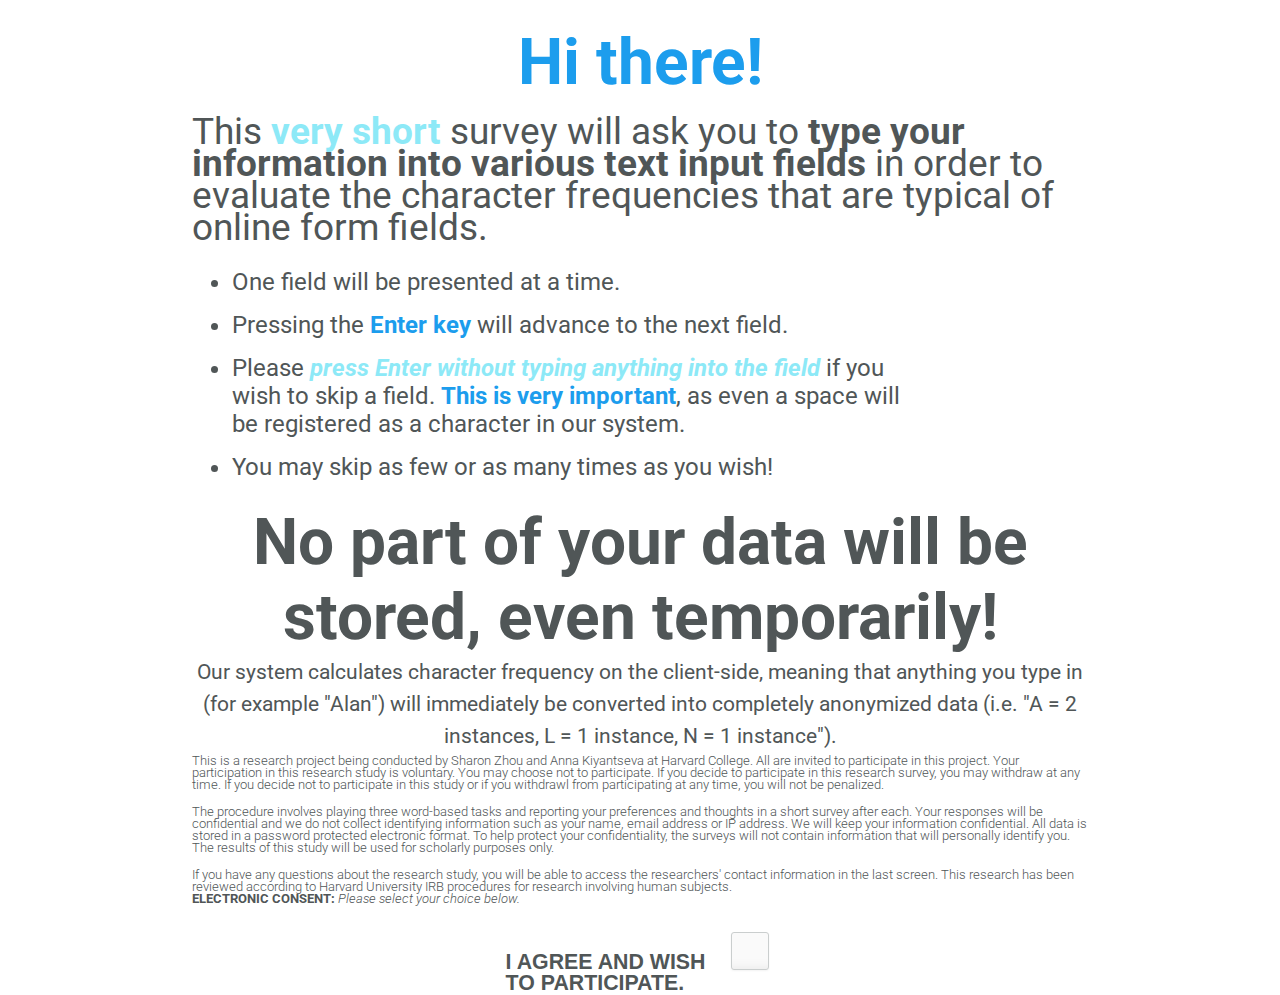
<file: index.html>
<!DOCTYPE html>
<!--[if lt IE 7]>      <html class="no-js lt-ie9 lt-ie8 lt-ie7"> <![endif]-->
<!--[if IE 7]>         <html class="no-js lt-ie9 lt-ie8"> <![endif]-->
<!--[if IE 8]>         <html class="no-js lt-ie9"> <![endif]-->
<!--[if gt IE 8]><!--> <html class="no-js"> <!--<![endif]-->
    <head>

        <meta charset="utf-8">
        <meta http-equiv="X-UA-Compatible" content="IE=edge">
        <title>NLP Online Input Character Evaluation</title>
        <meta name="description" content="">
        <meta name="viewport" content="width=device-width, initial-scale=1">
        <link href="css/stylesheets/screen.css" media="screen, projection" rel="stylesheet" type="text/css" />

        <!--[if IE]>
              <link href="/stylesheets/ie.css" media="screen, projection" rel="stylesheet" type="text/css" />
        <![endif]-->

        <script src="js/jquery-1.10.1.min.js"></script>
        <script src="js/vendor/modernizr-2.6.2.min.js"></script>

    </head>

    <body>
    <div class = "container">

        <!--[if lt IE 7]>
            <p class="browsehappy">You are using an <strong>outdated</strong> browser. Please <a href="http://browsehappy.com/">upgrade your browser</a> to improve your experience.</p>
        <![endif]-->

        <!-- Add your site or application content here -->

        <section class = "exposition">

        
        <p class = "very-large-text dark centered">Hi there!</p> 

        <span class = "large-text">

        <p>This <strong class = "bright"> very short </strong> survey will ask you to <strong> type your information into various text input fields </strong> in order to evaluate the character frequencies that are typical of online form fields.</p>

        </span>

        <ul>

        <li> One field will be presented at a time. </li>
        <li> Pressing the <strong class = "dark"> Enter key </strong> will advance to the next field. </li>
        <li> Please <em class = "bright"><strong> press Enter without typing anything into the field </strong></em> if you wish to skip a field. <strong class = "dark">This is very important</strong>, as even a space will be registered as a character in our system. </li>
        <li> You may skip as few or as many times as you wish! </li>

        </ul>

        

        <p class = "centered"> <span class = "very-large-text">
        <strong>No part of your data will be stored, even temporarily!</strong> </span> <br/>
        Our system calculates character frequency on the client-side, meaning that anything you type in (for example "Alan") will immediately be converted into completely anonymized data (i.e. "A = 2 instances, L = 1 instance, N = 1 instance").</p>

        <div class = "consent-form tiny-text"> 
            <p>
            This is a research project being conducted by Sharon Zhou and Anna Kiyantseva at Harvard College. All are invited to participate in this project. Your participation in this research study is voluntary. You may choose not to participate. If you decide to participate in this research survey, you may withdraw at any time. If you decide not to participate in this study or if you withdrawl from participating at any time, you will not be penalized.
            </p>
            <p>
            The procedure involves playing three word-based tasks and reporting your preferences and thoughts in a short survey after each. Your responses will be confidential and we do not collect identifying information such as your name, email address or IP address. We will keep your information confidential. All data is stored in a password protected electronic format. To help protect your confidentiality, the surveys will not contain information that will personally identify you. The results of this study will be used for scholarly purposes only.
            </p>
            <p>
            If you have any questions about the research study, you will be able to access the researchers' contact information in the last screen. This research has been reviewed according to Harvard University IRB procedures for research involving human subjects.
            <br/>
            <strong>ELECTRONIC CONSENT: </strong> <em> Please select your choice below. </em>
            </p>
        </div>

        <p id = "start-button" class = "very-large-text centered"> <a href="survey.html"> Proceed to the survey! &#9654; </a> </p>

        <div class = "consent-box">
            <div class ="tag"> I agree and wish to participate. </div>
            <input type ="checkbox" value = "consent" id="consent-box" class="regular-checkbox big-checkbox"> <label for="consent-box"></label>
        </div>


        </section>




    </div> <!-- end container div -->  

    <script src="js/plugins.js"></script>
    <script src="js/main.js"></script>
    <script src="js/sensitivity.js"></script>
    <script src="js/logic.js"></script>


    </body>
</html>
</file>
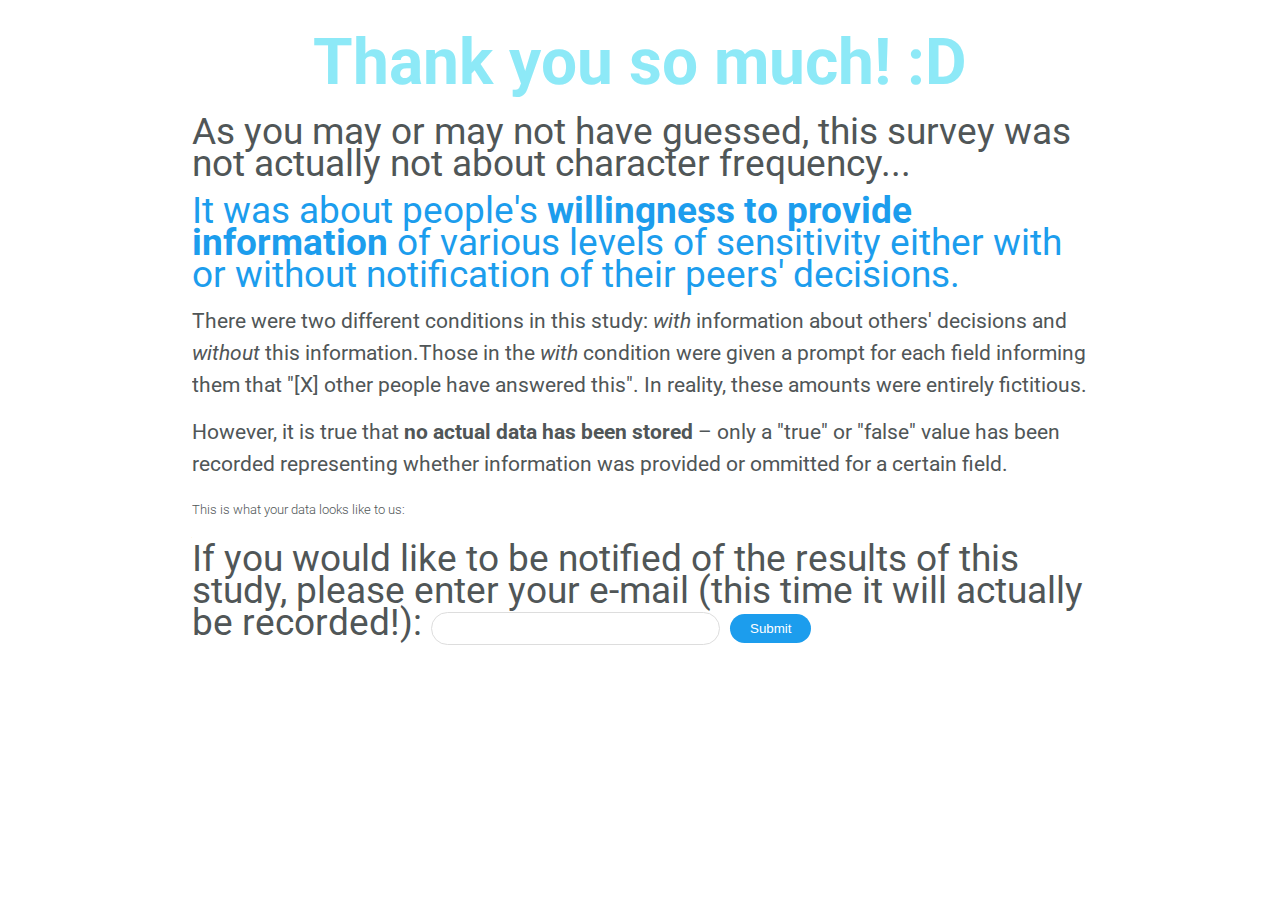
<file: debrief.html>
<!DOCTYPE html>
<!--[if lt IE 7]>      <html class="no-js lt-ie9 lt-ie8 lt-ie7"> <![endif]-->
<!--[if IE 7]>         <html class="no-js lt-ie9 lt-ie8"> <![endif]-->
<!--[if IE 8]>         <html class="no-js lt-ie9"> <![endif]-->
<!--[if gt IE 8]><!--> <html class="no-js"> <!--<![endif]-->
    <head>

        <meta charset="utf-8">
        <meta http-equiv="X-UA-Compatible" content="IE=edge">
        <title>NLP Online Input Character Evaluation</title>
        <meta name="description" content="">
        <meta name="viewport" content="width=device-width, initial-scale=1">
        <link href="css/stylesheets/screen.css" media="screen, projection" rel="stylesheet" type="text/css" />

        <!--[if IE]>
              <link href="/stylesheets/ie.css" media="screen, projection" rel="stylesheet" type="text/css" />
        <![endif]-->

        <script src="js/vendor/modernizr-2.6.2.min.js"></script>
        <script src="js/jquery-1.10.1.min.js"></script>

    </head>

    <body>
    <div class = "container">

        <!--[if lt IE 7]>
            <p class="browsehappy">You are using an <strong>outdated</strong> browser. Please <a href="http://browsehappy.com/">upgrade your browser</a> to improve your experience.</p>
        <![endif]-->

        <!-- Add your site or application content here -->

        <section class = "exposition">

        <p class = "very-large-text bright centered">Thank you so much! :D</p> 

        <span class = "large-text">

        <p> As you may or may not have guessed, this survey was not actually not about character frequency... </p>

        </span>

        <p class = "large-text dark">It was about people's <strong> willingness to provide information </strong> of various levels of sensitivity either with or without notification of their peers' decisions.</p>

        <p> There were two different conditions in this study: <em> with </em> information about others' decisions and <em> without </em> this information.Those in the <em> with </em> condition were given a prompt for each field informing them that "[X] other people have answered this". In reality, these amounts were entirely fictitious.</p>

        <p> However, it is true that <strong> no actual data has been stored </strong> &#8211; only a "true" or "false" value has been recorded representing whether information was provided or ommitted for a certain field.</p>

        <br/> 
        <p class ="tiny-text">This is what your data looks like to us: </p>
        <script>
        document.write(completedForms);
        </script> 


        <p class = "large-text"> If you would like to be notified of the results of this study, please enter your e-mail (this time it will actually be recorded!):

        <input type="email" pattern="[^ @]*@[^ @]*" value="">
        <input type="submit" value="Submit"/>

        </p>

        </section>




    </div> <!-- end container div -->  

    <script src="js/plugins.js"></script>
    <script src="js/main.js"></script>
    <script src="js/sensitivity.js"></script>
    <script src="js/logic.js"></script>

    </body>
</html>
</file>
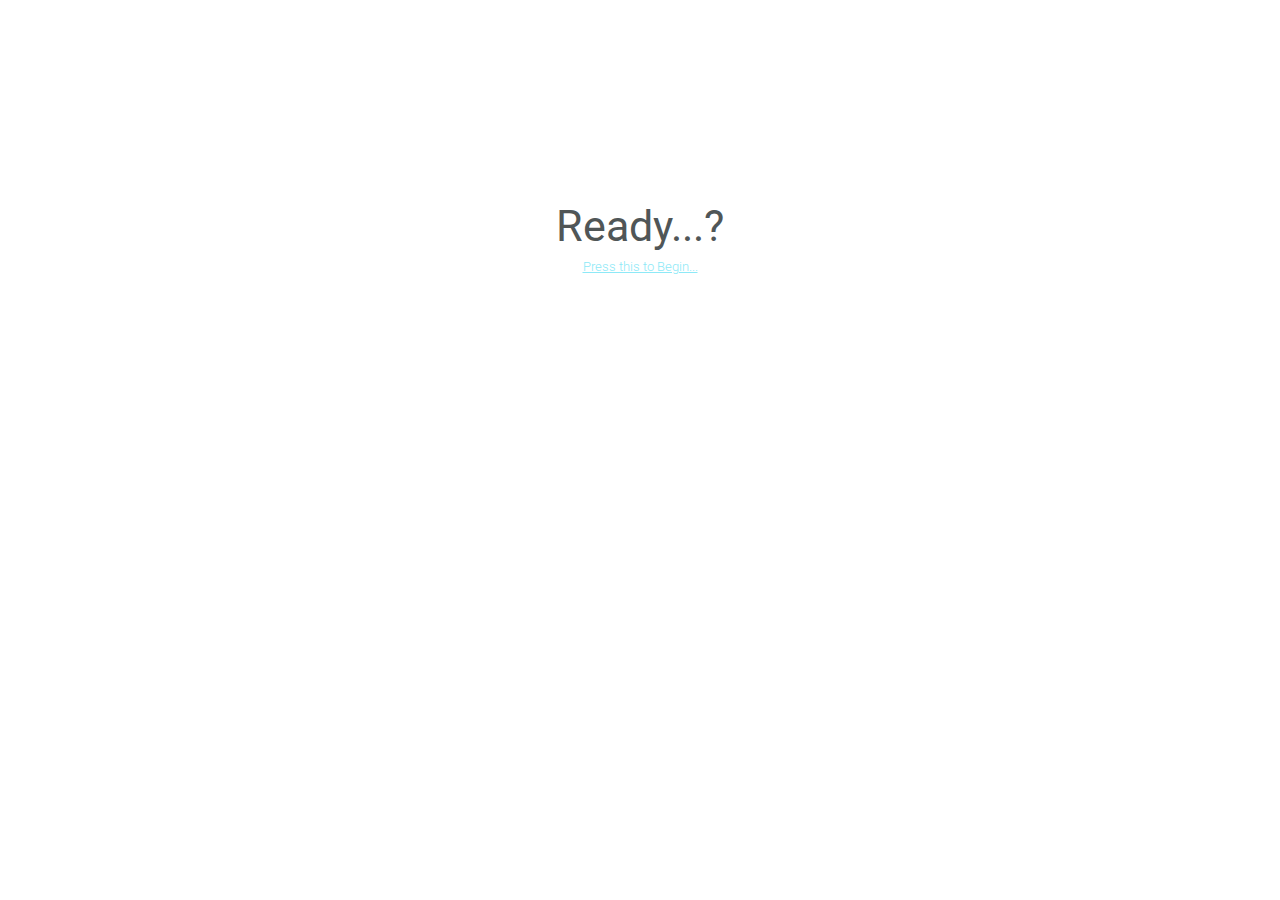
<file: survey.html>
<!DOCTYPE html>
<!--[if lt IE 7]>      <html class="no-js lt-ie9 lt-ie8 lt-ie7"> <![endif]-->
<!--[if IE 7]>         <html class="no-js lt-ie9 lt-ie8"> <![endif]-->
<!--[if IE 8]>         <html class="no-js lt-ie9"> <![endif]-->
<!--[if gt IE 8]><!--> <html class="no-js"> <!--<![endif]-->
    <head>

        <meta charset="utf-8">
        <meta http-equiv="X-UA-Compatible" content="IE=edge">
        <title>NLP Online Input Character Evaluation: Survey</title>
        <meta name="description" content="">
        <meta name="viewport" content="width=device-width, initial-scale=1">
        <link href="css/stylesheets/screen.css" media="screen, projection" rel="stylesheet" type="text/css" />

        <!--[if IE]>
              <link href="/stylesheets/ie.css" media="screen, projection" rel="stylesheet" type="text/css" />
        <![endif]-->

        <script src="js/vendor/modernizr-2.6.2.min.js"></script>
        <script src="js/jquery-1.10.1.min.js"></script>

    </head>

    <body>
    <div class = "container">

        <!--[if lt IE 7]>
            <p class="browsehappy">You are using an <strong>outdated</strong> browser. Please <a href="http://browsehappy.com/">upgrade your browser</a> to improve your experience.</p>
        <![endif]-->

        <!-- Add your site or application content here -->

        <section class = "survey">

        <div id = "current-form">

            <div id ="blank">
            <label> Ready...? </label> <br/>
            <a href="#" onclick="beginSurvey();" class = "tiny-text">Press this to Begin...</span> <br/>
            
            </div> 

        </div>

        </section>

    <div class = "hidden-forms">

        <form id ="1">
        <label> First Name </label> <br/>
        <span class = "mob-info">X other people have answered this. </span>
        <input type="text"><br/>
        <span class = "tiny-text">Press Enter to skip OR submit.</span> <br/>
        <span class = "time-info">You have X seconds left to answer. </span>

        </form> 

        <form id ="2">
        <label> Last Name </label> <br/>
        <span class = "mob-info">X other people have answered this. </span>
        <input type="text"><br/>
        <span class = "tiny-text">Press Enter to skip OR submit.</span> <br/>
        <span class = "time-info">You have X seconds left to answer. </span>

        </form> 

        <form id ="3"> 
        <label> E-mail Address </label> <br/>
        <span class = "mob-info">X other people have answered this. </span>
        <input type="text"><br>
        <span class = "tiny-text">Press Enter to skip OR submit.</span> <br/>
        <span class = "time-info">You have X seconds left to answer. </span>

        </form> 

        <form id ="4">
        <label> Birth Month </label> <br/>
        <span class = "mob-info">X other people have answered this. </span>
        <input type="text"><br>
        <span class = "tiny-text">Press Enter to skip OR submit.</span> <br/>
        <span class = "time-info">You have X seconds left to answer. </span>

        </form> 

        <form id ="5">
        <label> Birth Year </label> <br/>
        <span class = "mob-info">X other people have answered this. </span>
        <input type="text"><br>
        <span class = "tiny-text">Press Enter to skip OR submit.</span> <br/>
        <span class = "time-info">You have X seconds left to answer. </span>

        </form> 

        <form id ="6">
        <label> Birth Date (MM/DD/YYYY) </label> <br/>
        <span class = "mob-info">X other people have answered this. </span>
        <input type="text"><br>
        <span class = "tiny-text">Press Enter to skip OR submit.</span> <br/>
        <span class = "time-info">You have X seconds left to answer. </span>

        </form> 
        
        <form id ="7">
        <label> Current Age </label> <br/>
        <span class = "mob-info">X other people have answered this. </span>
        <input type="text"><br>
        <span class = "tiny-text">Press Enter to skip OR submit.</span> <br/>
        <span class = "time-info">You have X seconds left to answer. </span>

        </form> 

        <form id ="8" action="survey.php" method="post">
        <label> Name of Elementary School </label> <br/>
        <span class = "mob-info">X other people have answered this. </span>
        <input type="text"><br>
        <span class = "tiny-text">Press Enter to skip OR submit.</span> <br/>
        <span class = "time-info">You have X seconds left to answer. </span>

        </form> 

        <form id ="9" action="survey.php" method="post">
        <label> Name of University (if attended; "none" if not) </label> <br/>
        <span class = "mob-info">X other people have answered this. </span>
        <input type="text"><br>
        <span class = "tiny-text">Press Enter to skip OR submit.</span> <br/>
        <span class = "time-info">You have X seconds left to answer. </span>

        </form> 

        <form id ="10" action="survey.php" method="post">
        <label> Name of Current Country</label> <br/>
        <span class = "mob-info">X other people have answered this. </span>
        <input type="text"><br>
        <span class = "tiny-text">Press Enter to skip OR submit.</span> <br/>
        <span class = "time-info">You have X seconds left to answer. </span>

        </form> 
       
        <form id ="11" action="survey.php" method="post">
        <label> Hometown Name </label> <br/>
        <span class = "mob-info">X other people have answered this. </span>
        <input type="text"><br>
        <span class = "tiny-text">Press Enter to skip OR submit.</span> <br/>
        <span class = "time-info">You have X seconds left to answer. </span>

        </form>  

        <form id ="12" action="survey.php" method="post">
        <label> Father's First Name </label> <br/>
        <span class = "mob-info">X other people have answered this. </span>
        <input type="text"><br>
        <span class = "tiny-text">Press Enter to skip OR submit.</span> <br/>
        <span class = "time-info">You have X seconds left to answer. </span>

        </form> 

        <form id ="13" action="survey.php" method="post">
        <label> Mother's First Name </label> <br/>
        <span class = "mob-info">X other people have answered this. </span>
        <input type="text"><br>
        <span class = "tiny-text">Press Enter to skip OR submit.</span> <br/>
        <span class = "time-info">You have X seconds left to answer. </span>

        </form> 

        <form id ="14" action="survey.php" method="post">
        <label> Health Insurance Provider </label> <br/>
        <span class = "mob-info">X other people have answered this. </span>
        <input type="text"><br>
        <span class = "tiny-text">Press Enter to skip OR submit.</span> <br/>
        <span class = "time-info">You have X seconds left to answer. </span>

        </form> 

        <form id ="15" action="survey.php" method="post">
        <label> Mother's Maiden Name </label> <br/>
        <span class = "mob-info">X other people have answered this. </span>
        <input type="text"><br>
        <span class = "tiny-text">Press Enter to skip OR submit.</span> <br/>
        <span class = "time-info">You have X seconds left to answer. </span>

        </form> 

        <form id ="16" action="survey.php" method="post">
        <label> Your Initials </label> <br/>
        <span class = "mob-info">X other people have answered this. </span>
        <input type="text"><br>
        <span class = "tiny-text">Press Enter to skip OR submit.</span> <br/>
        <span class = "time-info">You have X seconds left to answer. </span>

        </form> 

        <form id ="17" action="survey.php" method="post">
        <label> City of Birth </label> <br/>
        <span class = "mob-info">X other people have answered this. </span>
        <input type="text"><br>
        <span class = "tiny-text">Press Enter to skip OR submit.</span> <br/>
        <span class = "time-info">You have X seconds left to answer. </span>

        </form> 

        <form id ="18" action="survey.php" method="post">
        <label> Country of Birth </label> <br/>
        <span class = "mob-info">X other people have answered this. </span>
        <input type="text"><br>
        <span class = "tiny-text">Press Enter to skip OR submit.</span> <br/>
        <span class = "time-info">You have X seconds left to answer. </span>

        </form> 

        <form id ="19" action="survey.php" method="post">
        <label> Mother's Initials </label> <br/>
        <span class = "mob-info">X other people have answered this. </span>
        <input type="text"><br>
        <span class = "tiny-text">Press Enter to skip OR submit.</span> <br/>
        <span class = "time-info">You have X seconds left to answer. </span>

        </form> 

        <form id ="20" action="survey.php" method="post">
        <label> Father's Initials </label> <br/>
        <span class = "mob-info">X other people have answered this. </span>
        <input type="text"><br>
        <span class = "tiny-text">Press Enter to skip OR submit.</span> <br/>
        <span class = "time-info">You have X seconds left to answer. </span>

        </form> 

        <form id ="21" action="survey.php" method="post">
        <label> Racial or Ethnic Idenficiation </label> <br/>
        <span class = "mob-info">X other people have answered this. </span>
        <input type="text"><br>
        <span class = "tiny-text">Press Enter to skip OR submit.</span> <br/>
        <span class = "time-info">You have X seconds left to answer. </span>

        </form> 

        <form id ="22" action="survey.php" method="post">
        <label> Nationality </label> <br/>
        <span class = "mob-info">X other people have answered this. </span>
        <input type="text"><br>
        <span class = "tiny-text">Press Enter to skip OR submit.</span> <br/>
        <span class = "time-info">You have X seconds left to answer. </span>

        </form> 

        <form id ="23" action="survey.php" method="post">
        <label> Approximate Hourly Income (without $ symbol)</label> <br/>
        <span class = "mob-info">X other people have answered this. </span>
        <input type="text"><br>
        <span class = "tiny-text">Press Enter to skip OR submit.</span> <br/>
        <span class = "time-info">You have X seconds left to answer. </span>

        </form> 

        <form id ="24" action="survey.php" method="post">
        <label> Approximate Yearly Income (without $ symbol) </label> <br/>
        <span class = "mob-info">X other people have answered this. </span>
        <input type="text"><br>
        <span class = "tiny-text">Press Enter to skip OR submit.</span> <br/>
        <span class = "time-info">You have X seconds left to answer. </span>

        </form> 

        <form id ="25" action="survey.php" method="post">
        <label> Name of First Employer </label> <br/>
        <span class = "mob-info">X other people have answered this. </span>
        <input type="text"><br>
        <span class = "tiny-text">Press Enter to skip OR submit.</span> <br/>
        <span class = "time-info">You have X seconds left to answer. </span>

        </form> 

        <form id ="26" action="survey.php" method="post">
        <label> Name of Current Employer </label> <br/>
        <span class = "mob-info">X other people have answered this. </span>
        <input type="text"><br>
        <span class = "tiny-text">Press Enter to skip OR submit.</span> <br/>
        <span class = "time-info">You have X seconds left to answer. </span>

        </form> 

        <form id ="27" action="survey.php" method="post">
        <label> Current Job Title </label> <br/>
        <span class = "mob-info">X other people have answered this. </span>
        <input type="text"><br>
        <span class = "tiny-text">Press Enter to skip OR submit.</span> <br/>
        <span class = "time-info">You have X seconds left to answer. </span>

        </form> 

        <form id ="28" action="survey.php" method="post">
        <label> Current Operating System </label> <br/>
        <span class = "mob-info">X other people have answered this. </span>
        <input type="text"><br>
        <span class = "tiny-text">Press Enter to skip OR submit.</span> <br/>
        <span class = "time-info">You have X seconds left to answer. </span>

        </form> 

        <form id ="29" action="survey.php" method="post">
        <label> Favorite Clothing Brand </label> <br/>
        <span class = "mob-info">X other people have answered this. </span>
        <input type="text"><br>
        <span class = "tiny-text">Press Enter to skip OR submit.</span> <br/>
        <span class = "time-info">You have X seconds left to answer. </span>

        </form> 

        <form id ="30" action="survey.php" method="post">
        <label> Favorite Food </label> <br/>
        <span class = "mob-info">X other people have answered this. </span>
        <input type="text"><br>
        <span class = "tiny-text">Press Enter to skip OR submit.</span> <br/>
        <span class = "time-info">You have X seconds left to answer. </span>

        </form> 

        <form id ="31" action="survey.php" method="post">
        <label> Zip Code </label> <br/>
        <span class = "mob-info">X other people have answered this. </span>
        <input type="text"><br>
        <span class = "tiny-text">Press Enter to skip OR submit.</span> <br/>
        <span class = "time-info">You have X seconds left to answer. </span>

        </form> 

        <form id ="32" action="survey.php" method="post">
        <label> Street Name of Current Residence </label> <br/>
        <span class = "mob-info">X other people have answered this. </span>
        <input type="text"><br>
        <span class = "tiny-text">Press Enter to skip OR submit.</span> <br/>
        <span class = "time-info">You have X seconds left to answer. </span>

        </form> 

        <form id ="33" action="survey.php" method="post">
        <label> Location of Previous Residence </label> <br/>
        <span class = "mob-info">X other people have answered this. </span>
        <input type="text"><br>
        <span class = "tiny-text">Press Enter to skip OR submit.</span> <br/>
        <span class = "time-info">You have X seconds left to answer. </span>

        </form> 

        <form id ="34" action="survey.php" method="post">
        <label> Cell Phone Number </label> <br/>
        <span class = "mob-info">X other people have answered this. </span>
        <input type="text"><br>
        <span class = "tiny-text">Press Enter to skip OR submit.</span> <br/>
        <span class = "time-info">You have X seconds left to answer. </span>

        </form> 

        <form id ="35" action="survey.php" method="post">
        <label> Home Phone Number </label> <br/>
        <span class = "mob-info">X other people have answered this. </span>
        <input type="text"><br>
        <span class = "tiny-text">Press Enter to skip OR submit.</span> <br/>
        <span class = "time-info">You have X seconds left to answer. </span>

        </form> 

        <form id ="36" action="survey.php" method="post">
        <label> Current Date </label> <br/>
        <span class = "mob-info">X other people have answered this. </span>
        <input type="text"><br>
        <span class = "tiny-text">Press Enter to skip OR submit.</span> <br/>
        <span class = "time-info">You have X seconds left to answer. </span>

        </form> 

        <form id ="37" action="survey.php" method="post">
        <label> Last Four Digits of Credit Card Number </label> <br/>
        <span class = "mob-info">X other people have answered this. </span>
        <input type="text"><br>
        <span class = "tiny-text">Press Enter to skip OR submit.</span> <br/>
        <span class = "time-info">You have X seconds left to answer. </span>

        </form> 

        <form id ="38" action="survey.php" method="post">
        <label> Credit Card Expiration Date </label> <br/>
        <span class = "mob-info">X other people have answered this. </span>
        <input type="text"><br>
        <span class = "tiny-text">Press Enter to skip OR submit.</span> <br/>
        <span class = "time-info">You have X seconds left to answer. </span>

        </form> 

        <form id ="39" action="survey.php" method="post">
        <label> Gender </label> <br/>
        <span class = "mob-info">X other people have answered this. </span>
        <input type="text"><br>
        <span class = "tiny-text">Press Enter to skip OR submit.</span> <br/>
        <span class = "time-info">You have X seconds left to answer. </span>

        </form> 

        <form id ="40" action="survey.php" method="post">
        <label> Favorite City </label> <br/>
        <span class = "mob-info">X other people have answered this. </span>
        <input type="text"><br>
        <span class = "tiny-text">Press Enter to skip OR submit.</span> <br/>
        <span class = "time-info">You have X seconds left to answer. </span>

        </form>        

        <section id ="finish-survey">
   
        <p class = "very-large-text centered"> <a id = "continue-debrief" href="#"> Continue &#9654; </a> </p>
        </section>

        <div id ="debrief">

             <section class = "exposition">

            <p class = "very-large-text bright centered">Thank you so much! :D</p> 


            <p class = "large-text"> As you may or may not have guessed, this survey was not actually not about character frequency... </p> <br/>


            <p> It was about people's <strong> willingness to provide information </strong> of various levels of sensitivity either with or without notification of their peers' decisions. There were three different conditions in this study: <em> with </em> information about others' decisions and <em> without </em> this information, and with time pressure.Those in the <em> with </em> condition were given a prompt for each field informing them that "[X] other people have answered this". In reality, these amounts were entirely fictitious.</p>

            <p class = "large-text dark centered"> However, it is true that <strong> no actual data has been stored </strong>: only a "true" or "false" value has been recorded for each field.</p> <br/>

            <p class ="tiny-text">This is what your data looks like to us: <br/>

            <span id ="formdata"></span> <br/>

            This is all that will be stored in our system. If you would still like to erase this (this would make us very sad! D:), you may do so:
            <input id = "erase" type="submit" value="Erase"/>

           <!-- </p>

            <p> If you would like to be notified of the results of this study, please enter your e-mail (this time it will actually be recorded!):

            <input type="email" pattern="[^ @]*@[^ @]*" value=""> <input id = "submit-email" type="submit" value="Submit"/>

            <br/>
            Have general feedback? Write it here:
            <textarea> 
            </textarea>
            <input id = "submit-feedback" type="submit" value="Submit Feedback"/>
            <br/>

            </p> -->

            </section>
        </div>

    </div>




    </div> <!-- end container div -->  

    <script src="js/plugins.js"></script>
    <script src="js/main.js"></script>
    <script src="js/sensitivity.js"></script>
    <script src="js/logic.js"></script>

    </body>
</html>
</file>
<file: css/stylesheets/screen.css>
@import url(http://fonts.googleapis.com/css?family=Roboto:400,400italic,300,700,700italic);
/* Welcome to Compass.
 * In this file you should write your main styles. (or centralize your imports)
 * Import this file using the following HTML or equivalent:
 * <link href="/stylesheets/screen.css" media="screen, projection" rel="stylesheet" type="text/css" /> */
/* line 17, ../../../.rvm/gems/ruby-2.0.0-p247@cs279project/gems/compass-0.12.2/frameworks/compass/stylesheets/compass/reset/_utilities.scss */
html, body, div, span, applet, object, iframe,
h1, h2, h3, h4, h5, h6, p, blockquote, pre,
a, abbr, acronym, address, big, cite, code,
del, dfn, em, img, ins, kbd, q, s, samp,
small, strike, strong, sub, sup, tt, var,
b, u, i, center,
dl, dt, dd, ol, ul, li,
fieldset, form, label, legend,
table, caption, tbody, tfoot, thead, tr, th, td,
article, aside, canvas, details, embed,
figure, figcaption, footer, header, hgroup,
menu, nav, output, ruby, section, summary,
time, mark, audio, video {
  margin: 0;
  padding: 0;
  border: 0;
  font: inherit;
  font-size: 100%;
  vertical-align: baseline;
}

/* line 22, ../../../.rvm/gems/ruby-2.0.0-p247@cs279project/gems/compass-0.12.2/frameworks/compass/stylesheets/compass/reset/_utilities.scss */
html {
  line-height: 1;
}

/* line 24, ../../../.rvm/gems/ruby-2.0.0-p247@cs279project/gems/compass-0.12.2/frameworks/compass/stylesheets/compass/reset/_utilities.scss */
ol, ul {
  list-style: none;
}

/* line 26, ../../../.rvm/gems/ruby-2.0.0-p247@cs279project/gems/compass-0.12.2/frameworks/compass/stylesheets/compass/reset/_utilities.scss */
table {
  border-collapse: collapse;
  border-spacing: 0;
}

/* line 28, ../../../.rvm/gems/ruby-2.0.0-p247@cs279project/gems/compass-0.12.2/frameworks/compass/stylesheets/compass/reset/_utilities.scss */
caption, th, td {
  text-align: left;
  font-weight: normal;
  vertical-align: middle;
}

/* line 30, ../../../.rvm/gems/ruby-2.0.0-p247@cs279project/gems/compass-0.12.2/frameworks/compass/stylesheets/compass/reset/_utilities.scss */
q, blockquote {
  quotes: none;
}
/* line 103, ../../../.rvm/gems/ruby-2.0.0-p247@cs279project/gems/compass-0.12.2/frameworks/compass/stylesheets/compass/reset/_utilities.scss */
q:before, q:after, blockquote:before, blockquote:after {
  content: "";
  content: none;
}

/* line 32, ../../../.rvm/gems/ruby-2.0.0-p247@cs279project/gems/compass-0.12.2/frameworks/compass/stylesheets/compass/reset/_utilities.scss */
a img {
  border: none;
}

/* line 116, ../../../.rvm/gems/ruby-2.0.0-p247@cs279project/gems/compass-0.12.2/frameworks/compass/stylesheets/compass/reset/_utilities.scss */
article, aside, details, figcaption, figure, footer, header, hgroup, menu, nav, section, summary {
  display: block;
}

/* _global.scss */
/* line 7, ../sass/_global.scss */
body {
  font-family: "Roboto", "Helvetica Neue", "Helvetica", "Arial", sans-serif;
  font-size: 16pt;
  margin: 0px auto;
  color: #505657;
}
/* line 10, ../sass/_global.scss */
body a {
  color: #8de9f7;
}
/* line 14, ../sass/_global.scss */
body a:hover {
  color: #2ed7f0;
}
/* line 20, ../sass/_global.scss */
body strong {
  font-weight: 700;
}
/* line 23, ../sass/_global.scss */
body em {
  font-style: italic;
}
/* line 26, ../sass/_global.scss */
body .light {
  font-weight: 300;
}
/* line 29, ../sass/_global.scss */
body p {
  margin-bottom: 15px;
}

/* _survey.scss */
/* line 3, ../sass/_survey.scss */
.survey {
  font-size: 32pt;
  margin: 0px auto;
  margin-top: 16%;
  text-align: center;
}

/* line 10, ../sass/_survey.scss */
form {
  margin: 0px auto;
  width: 40%;
  padding: 30px 5px 30px 5px;
  border-radius: 40px;
  background-color: #b3def9;
}

/* line 18, ../sass/_survey.scss */
.mob-info {
  font-size: 16pt;
  font-weight: 300;
  color: #1080c6;
  font-style: italic;
}

/* line 25, ../sass/_survey.scss */
.time-info {
  font-size: 16pt;
  font-weight: 300;
  color: #0fc1dc;
}

/* line 31, ../sass/_survey.scss */
form:hover {
  background-color: #c1e4fa;
}

/* line 35, ../sass/_survey.scss */
input[type=text], textarea {
  -webkit-transition: all 0.30s ease-in-out;
  -moz-transition: all 0.30s ease-in-out;
  -ms-transition: all 0.30s ease-in-out;
  -o-transition: all 0.30s ease-in-out;
  outline: none;
  padding: 3px 0px 3px 13px;
  margin: 30px 1px 0px 0px;
  border: 1px solid #DDDDDD;
  border-radius: 30px;
  font-size: 24pt;
  width: 80%;
}

/* line 49, ../sass/_survey.scss */
input[type=text]:focus, textarea:focus {
  box-shadow: 0 0 5px #1c9ded;
  padding: 3px 0px 3px 13px;
  margin: 30px 1px 0px 0px;
  border: 1px solid #1c9ded;
}

/* line 56, ../sass/_survey.scss */
.hidden-forms {
  display: none;
}

/* line 60, ../sass/_survey.scss */
.tiny-text {
  font-size: 10pt;
  font-weight: 300;
  line-height: 8pt;
  position: relative;
  top: -12px;
}

/* _exposition.scss */
/* line 3, ../sass/_exposition.scss */
p {
  line-height: 24pt;
  margin-bottom: 20px;
}

/* line 8, ../sass/_exposition.scss */
.centered {
  text-align: center;
}

/* line 12, ../sass/_exposition.scss */
.exposition {
  margin: 0px auto;
  margin-top: 2%;
  width: 70%;
}

/* line 18, ../sass/_exposition.scss */
ul {
  list-style-type: disc;
  margin-top: 25px;
  margin-bottom: 25px;
  width: 85%;
  line-height: 28px;
  font-size: 18pt;
}

/* line 27, ../sass/_exposition.scss */
ul li {
  margin: 15px 40px 15px 40px;
}

/* line 31, ../sass/_exposition.scss */
.very-large-text {
  font-size: 48pt;
  font-weight: 700;
  line-height: 56pt;
}

/* line 37, ../sass/_exposition.scss */
.large-text {
  font-size: 28pt;
}

/* line 41, ../sass/_exposition.scss */
.small-text {
  font-size: 12pt;
}

/* line 45, ../sass/_exposition.scss */
.bright {
  color: #8de9f7;
}

/* line 49, ../sass/_exposition.scss */
.dark {
  color: #1c9ded;
}

/* line 53, ../sass/_exposition.scss */
.consent-form * {
  font-size: 10pt;
  line-height: 9pt;
}

/* line 58, ../sass/_exposition.scss */
input[type=email] {
  -webkit-transition: all 0.30s ease-in-out;
  -moz-transition: all 0.30s ease-in-out;
  -ms-transition: all 0.30s ease-in-out;
  -o-transition: all 0.30s ease-in-out;
  outline: none;
  padding: 3px 0px 3px 13px;
  margin: 0px 1px 0px 0px;
  border: 1px solid #DDDDDD;
  border-radius: 30px;
  font-size: 16pt;
}

/* line 71, ../sass/_exposition.scss */
input[type=email]:focus {
  box-shadow: 0 0 5px #1c9ded;
  padding: 3px 0px 3px 13px;
  margin: 0px 1px 0px 0px;
  border: 1px solid #1c9ded;
}

/* line 78, ../sass/_exposition.scss */
input[type=submit] {
  background-color: #1c9ded;
  border-radius: 30px;
  border: none;
  padding: 7px 20px 7px 20px;
  color: white;
  position: relative;
  top: -2px;
}

/* line 89, ../sass/_exposition.scss */
#erase {
  font-size: 8pt;
  background-color: #bdf2fa;
  padding: 2px 5px 2px 5px;
}

#erase:active {
  background-color: gray;
}

/* line 95, ../sass/_exposition.scss */
input[type=submit]:hover {
  background-color: #5de0f4;
}

/* line 99, ../sass/_exposition.scss */
input[type=submit]:active {
  background-color: #2ed7f0;
}

/* line 104, ../sass/_exposition.scss */
input[type=checkbox] {
  visibility: hidden;
}

/* line 108, ../sass/_exposition.scss */
#start-button {
  display: none;
}

/* line 112, ../sass/_exposition.scss */
.regular-checkbox + label {
  background-color: #fafafa;
  border: 1px solid #cacece;
  box-shadow: 0 1px 2px rgba(0, 0, 0, 0.05), inset 0px -15px 10px -12px rgba(0, 0, 0, 0.05);
  padding: 9px;
  border-radius: 3px;
  display: inline-block;
  position: relative;
}

/* line 122, ../sass/_exposition.scss */
.regular-checkbox + label:active, .regular-checkbox:checked + label:active {
  box-shadow: 0 1px 2px rgba(0, 0, 0, 0.05), inset 0px 1px 3px rgba(0, 0, 0, 0.1);
}

/* line 126, ../sass/_exposition.scss */
.regular-checkbox:checked + label {
  background-color: #e9ecee;
  border: 1px solid #adb8c0;
  box-shadow: 0 1px 2px rgba(0, 0, 0, 0.05), inset 0px -15px 10px -12px rgba(0, 0, 0, 0.05), inset 15px 10px -12px rgba(255, 255, 255, 0.1);
  color: #99a1a7;
}

/* line 133, ../sass/_exposition.scss */
.regular-checkbox:checked + label:after {
  content: '\2714';
  font-size: 14px;
  position: absolute;
  top: 0px;
  left: 3px;
  color: #99a1a7;
}

/* line 142, ../sass/_exposition.scss */
.big-checkbox + label {
  padding: 18px;
}

/* line 146, ../sass/_exposition.scss */
.big-checkbox:checked + label:after {
  font-size: 28px;
  left: 6px;
}

/* line 151, ../sass/_exposition.scss */
.tag {
  font-family: Arial, sans-serif;
  width: 200px;
  position: relative;
  top: 20px;
  font-weight: bold;
  text-transform: uppercase;
  display: block;
  float: left;
}

/* line 162, ../sass/_exposition.scss */
.consent-box {
  width: 30%;
  margin: 0px auto;
}

/* line 167, ../sass/_exposition.scss */
#incentive-container {
  display: none;
}

/* line 171, ../sass/_exposition.scss */
#formdata {
  font-family: monospace;
}
</file>
<file: stylesheets/ie.css>
/* Welcome to Compass. Use this file to write IE specific override styles.
 * Import this file using the following HTML or equivalent:
 * <!--[if IE]>
 *   <link href="/stylesheets/ie.css" media="screen, projection" rel="stylesheet" type="text/css" />
 * <![endif]--> */
</file>
